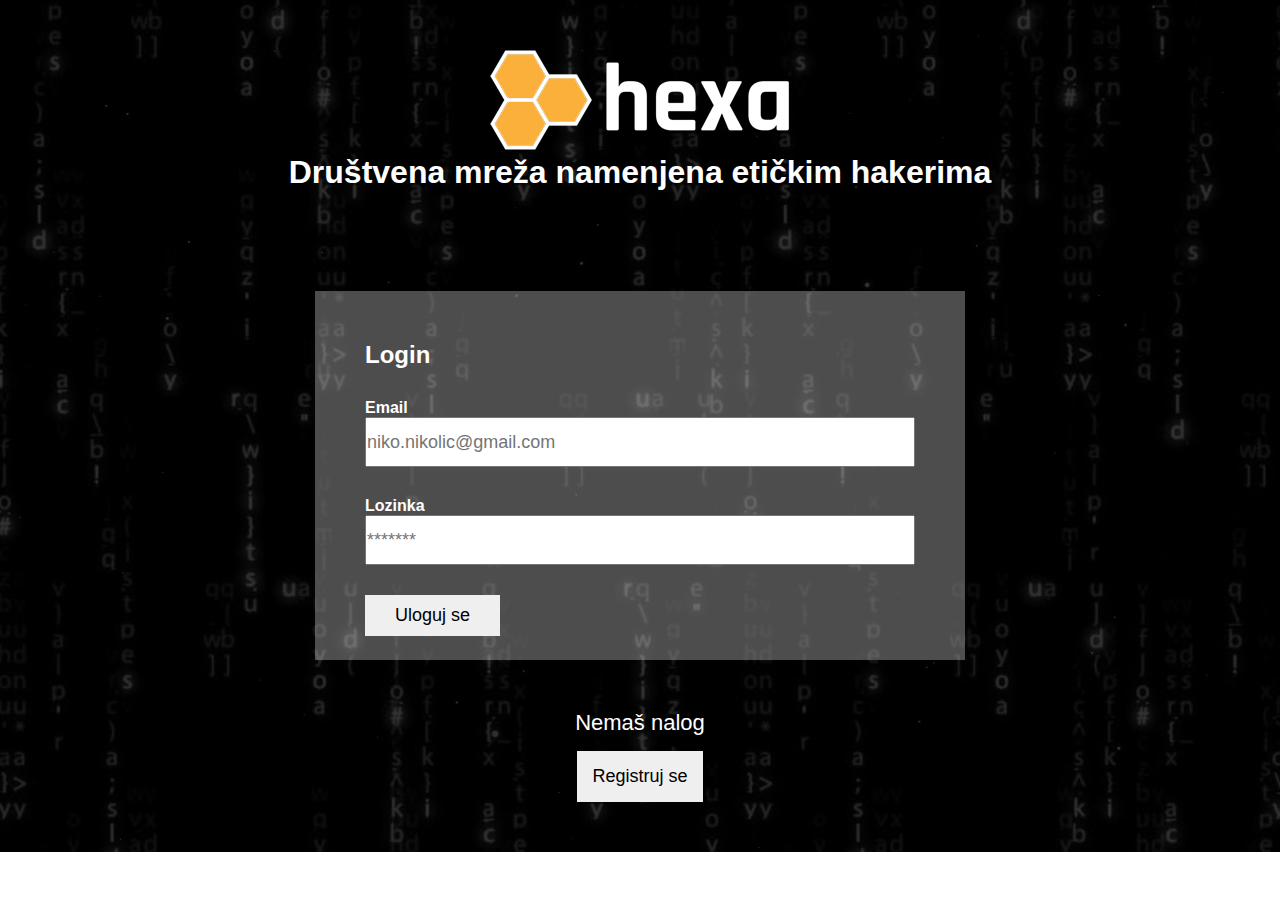
<file: Drustvena mreza/index.html>
<!DOCTYPE html>
<html lang="en">
<head>
    <meta charset="UTF-8">
    <meta http-equiv="X-UA-Compatible" content="IE=edge">
    <meta name="viewport" content="width=device-width, initial-scale=1.0">
    <title>Document</title>
    <link rel="stylesheet" href="style.css">
</head>
<body>
    <div class="logo">
        <img src="img/logo.png" alt="" srcset="">
        <h1>Društvena mreža namenjena etičkim hakerima </h1>
        <div class="main-wrapper">
            <form action="" id="loginForm">
                <h2>Login</h2>
                <div>
                    <label for="">Email</label>
                    <input type="email" name="email" id="login_email" placeholder="niko.nikolic@gmail.com">
                </div>
                <div>
                    <label for="lozinka">Lozinka</label>
                    <input type="password" name="lozinka" id="login_lozinka" placeholder="*******">
                </div>
                <div>
                    <button>Uloguj se</button>
                </div>
            </form>
        </div>
    </div>
    <div class="no-acc-register">
        <p>Nemaš nalog </p>
        <button id="registracija">Registruj se </button>
    </div>
    <div class="custom-modal">
        <button id="closeModal">X </button>
            <form action="" id="registrationForm">
                <h2>Registracija korisnika</h2>
                <div>
                    <label for="korisnicko_ime">Korisnicko ime: * </label>
                    <input placeholder="niko nikolic"  type="text" name="korisnicko_ime" id="korisnicko_ime">
                </div>
                <div>
                    <label for="register_email">Email adresa: * </label>
                    <input type="email"  name="register_email" id="register_email" placeholder="niko.nikolic@gmail.com">
                </div>
                <div>
                    <label for="register_lozinka">Lozinka: *</label>
                    <input type="password" name="register_lozinka" id="register_lozinka" placeholder="*******">
                </div>
                <div>
                    <label for="ponovi_lozinku">Ponovi lozinku:  *</label>
                    <input type="password" name="ponovi_lozinku" id="ponovi_lozinku" placeholder="********">
                </div>
                <div class="registracija">
                    <button>Registruj se </button>
                </div>                
        </form>
    </div>
    <script src="js/Validator.js"></script>
    <script src="js/session.js"></script>
    <script src="js/user.js"></script>
    <script src="js/app.js"></script>
</body>
</file>
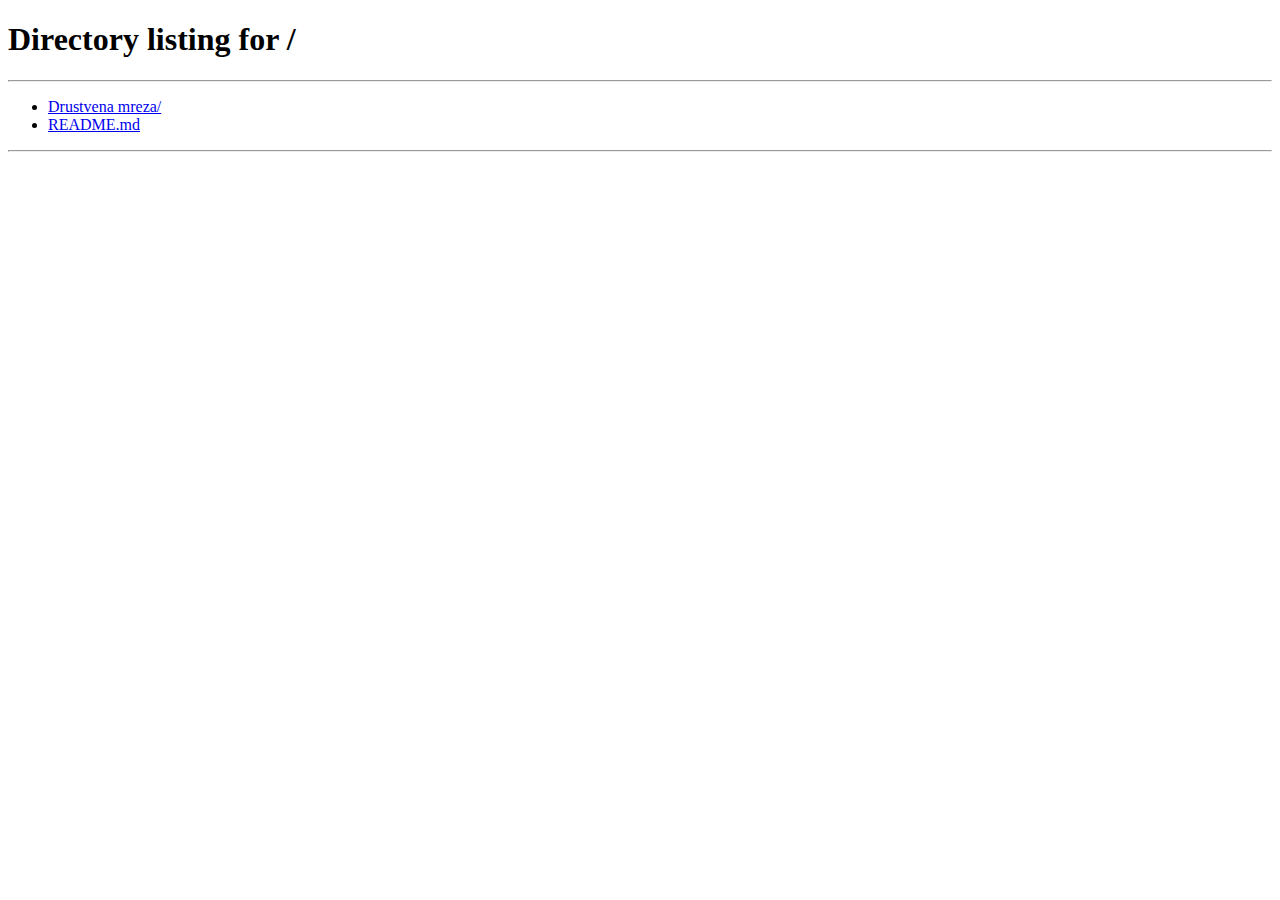
<file: Drustvena mreza/hexa.html>
<!DOCTYPE html>
<html lang="en">
<head>
    <meta charset="UTF-8">
    <meta http-equiv="X-UA-Compatible" content="IE=edge">
    <meta name="viewport" content="width=device-width, initial-scale=1.0">
    <title>Hexa</title>
    <link rel="stylesheet" href="style.css">
<!-- CSS only -->
<link href="https://cdn.jsdelivr.net/npm/bootstrap@5.2.1/dist/css/bootstrap.min.css" rel="stylesheet" integrity="sha384-iYQeCzEYFbKjA/T2uDLTpkwGzCiq6soy8tYaI1GyVh/UjpbCx/TYkiZhlZB6+fzT" crossorigin="anonymous">
</head>
<body>
    <div class="container">
        <div class="row">
            <div class="col-md-3">
                <div class="inner-container left-side" >
                    <img src="img/profile.jpg" alt="Profile image" class="profile">
                    <p><b id="username">Name</b></p>
                    <p id="email">Email</p>
                    <button id="editAccount">Izmeni profil</button>
                    <button id="logout">Odjavite se </button>
                </div>
            </div>
            <div class="col-md-9">
                <div class="inner-container right-side">
                   <form action=" " id="postForm">
                        <textarea placeholder="postContent" id="postContent" placeholder="Napisi nesto i objavi..."> </textarea>
                        <button>Objavi</button>
                    </form>
        <div id="allPostWrapper"></div>
                </div>
            </div>
        </div>
    </div>
    <div class="custom-modal">
        <button id="closeModal">X</button>
        <form action="" id="editForm">
            <h2>Izmeni svoj profil</h2>
            <div>
                <label for="korisnicko_ime">Korisničko ime:</label>
                <input type="text" name="korisnicko_ime" placeholder="niko.nikolic"  id="korisnicko_ime">
            </div>
            <div>
                <label for="edit_email">Email adresa:</label>
                <input type="text" id="edit_mail" name="edit_email" placeholder="niko.nikolica@gmail.com">
            </div>
            <div>
                <button>Izmeni</button>
            </div>
        </form>
        <br>
        <hr>
        <button id="deleteProfile">Obriši profil</button>
    </div>

    <script src="js/session.js"></script>
    <script src="js/user.js"></script>
    <script src="js/comment.js"></script>
    <script src="js/posts.js"></script>
    <script src="js/hexa.js"></script>
</body>
</html>
</file>
<file: Drustvena mreza/style.css>
*{
    margin: 0;
    padding: 0;
    box-sizing: border-box;
}
body{
    font-family: sans-serif;
    padding: 50px;
    background-image: url("img/bg.jpg");
    background-repeat: no-repeat;
    color: #FFF;
    background-size:cover ;
    box-shadow: rgba(0,0,0,0.8) 0 0 0 1000px inset;
}
h1{
    text-align: center;
    margin-bottom: 100px;
}
h2{
    margin-bottom: 15px;
}
form h2{
    text-align: left;
}
form div{
    padding: 15px 0;
}
form div label{
    display: block;
    font-weight: bold;
    text-align: left;
}
form div input{
    height: 50px;
    width: 100%;
    font-size: 18px;
}
form div button{
    cursor: pointer;
    padding: 10px 30px ;
    font-size:18px;
    float: left;
}
button{
    cursor: pointer;
    border: none;
}
form ul{
    list-style: none;
}
form ul li{
    color: red;
}
.logo{
    text-align: center;
    margin-bottom: 50px;
}
.main-wrapper{
    max-width: 650px;
    margin: auto ;
    background-color: rgba(255,255,255,0.3);
    padding: 50px;
}
.no-acc-register{
    text-align: center;
    margin-top: 50px;
}
.no-acc-register button{
    padding: 15px;
    font-size: 18px;
}
.no-acc-register p {
    font-size: 22px;
    margin-bottom: 15px;
}
.custom-modal{
    display: none;
    background-color: black;
    box-shadow: rgba(255,255,255,0.8) 0 0 1000px 1000px;
    max-width: 650px;
    margin: auto;
    padding: 50px;
    position: absolute;
    top: 10%;
    left: 0;
    right:0;
    width: 100%;
}
.custom-modal button#closeModal{
    height: 20px;
    width: 20px;
    color: #FFF;
    background: transparent;
    border:0;
    font-size: 25px;
    font-weight: bold;
    position: absolute;
    right: 30px;
    top: 30px;
}
.inner-container{
    border: 1px solid green;
    padding: 15px;
}
.inner-container .left-side{
    text-align: center;
}
.inner-container img.profile{
    width: 70%;
    border-radius: 50%;
    display: block;
    border: 5px solid white;
    margin-bottom: 20px;
}
.right-side #postForm{
    display: flex;
    height: 100px;
}
.right-side #postForm textarea{
    width: 85%;
    border: 0;
    padding: 10px;
    resize: none;
    outline: green;
}
.right-side #postForm button{
    border: 0;
    width: 15%;
}
#deleteProfile{
    border: 2px solid red;
    color: red;
    padding: 5px 15px;
}
#allPostWrapper .single-post {
    background-color: #aeaeae;
    padding: 15px;
    margin-top: 15px;
    color: #000;
}
#allPostWrapper .single-post .post-content{
    padding-bottom: 10px;
    border-bottom: 1px solid black;
    margin-bottom: 10px;
    font-size: 22px;
}
#allPostWrapper .single-post .post-comments form{
    height: 30px;
    padding: 0 10px;
}

#allPostWrapper .single-post .post-comments form input{
    width: 85%;
    padding: 0 10px;
    outline: none;

}

#allPostWrapper .single-post .post-comments form button{
    width: 10%;
    background-color: grey;
}
#allPostWrapper .single-post .post-actions{
    display: flex;
    justify-content: space-between;
    color: grey;
}
#allPostWrapper .single-post .post-actions div button.like-btn{
    background-image: url('img/like.png');
    padding: 5px 15px 5px 40px;
    background-repeat: no-repeat;
    background-position: 10px;
}
#allPostWrapper .single-post .post-actions div button.comment-btn{
    background-image: url('img/comment.png');
    padding: 5px 15px 5px 40px;
    background-repeat: no-repeat;
    background-position: 10px;
}
#allPostWrapper .single-post .post-actions div button.remove-btn{
    border: 1px solid red;
    color: red;
    padding: 5px 15px;
}
.post-comments{
    display: none;
}
</file>
